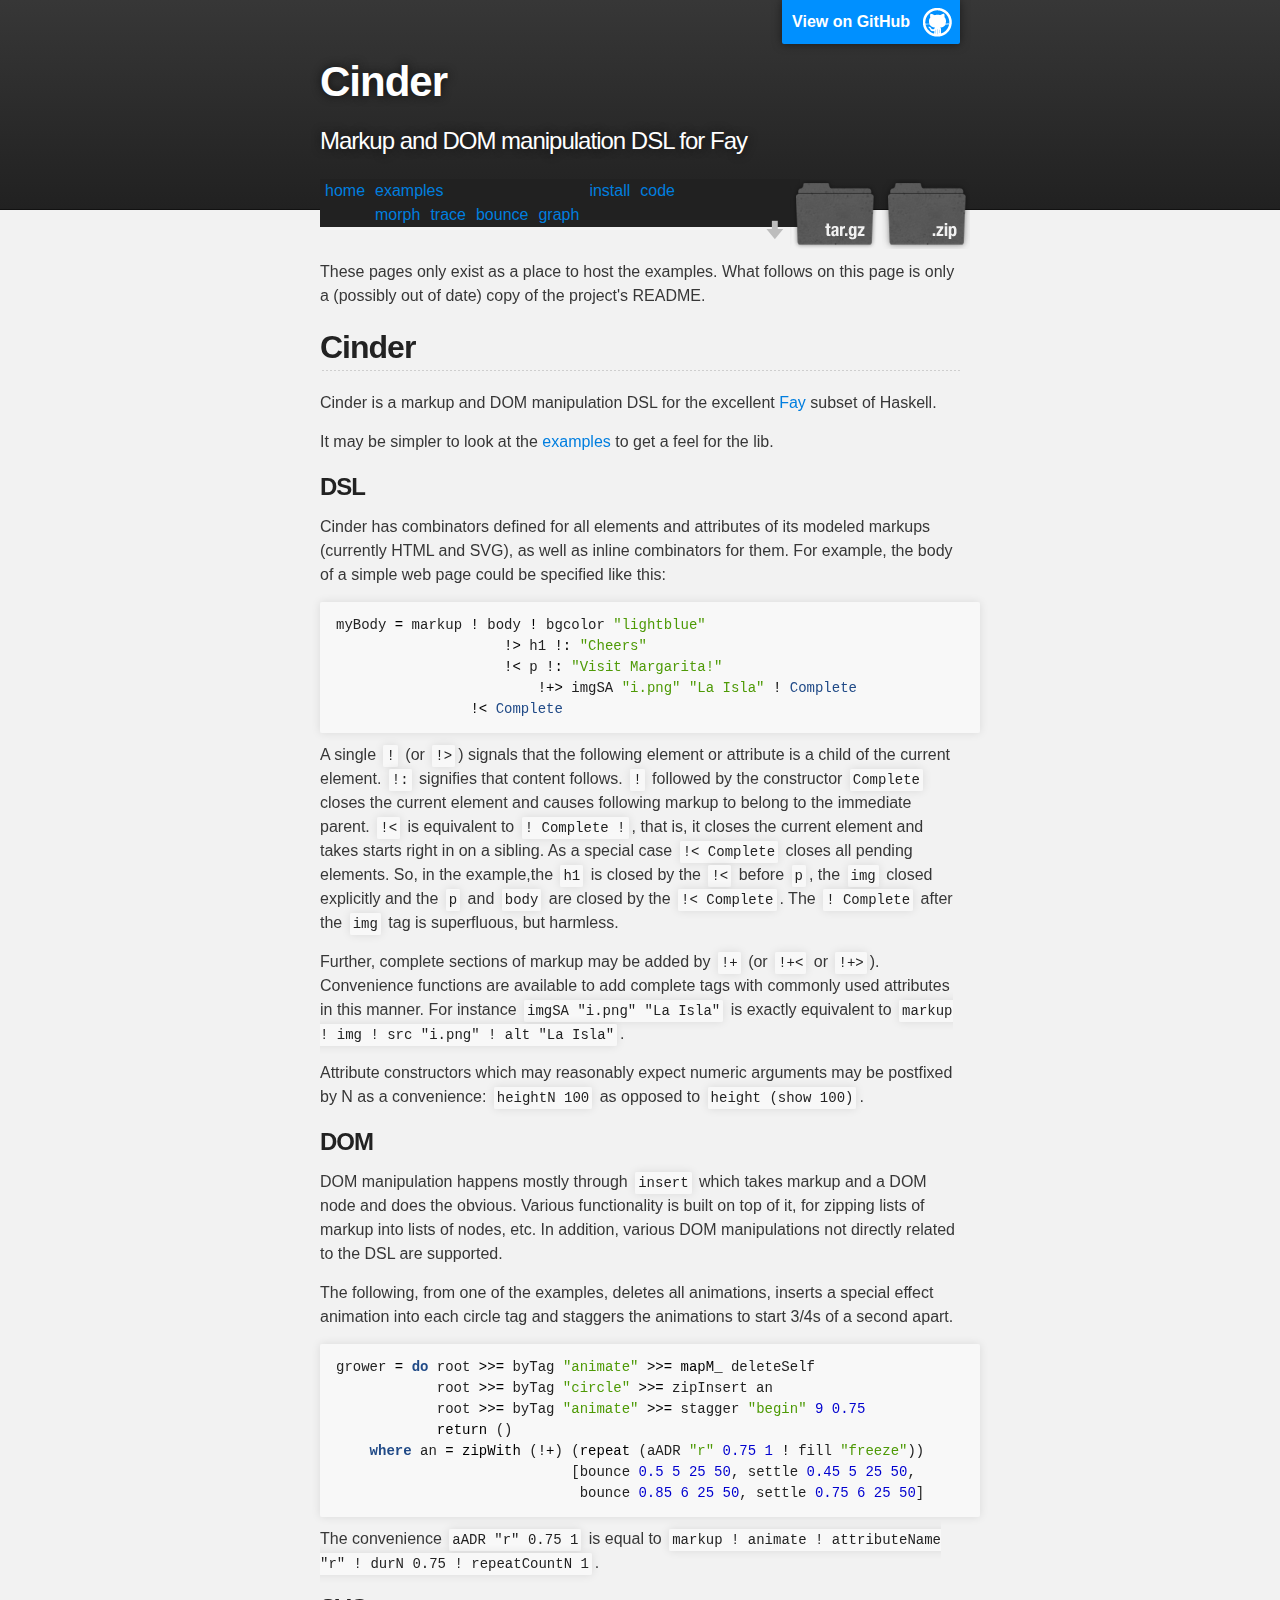
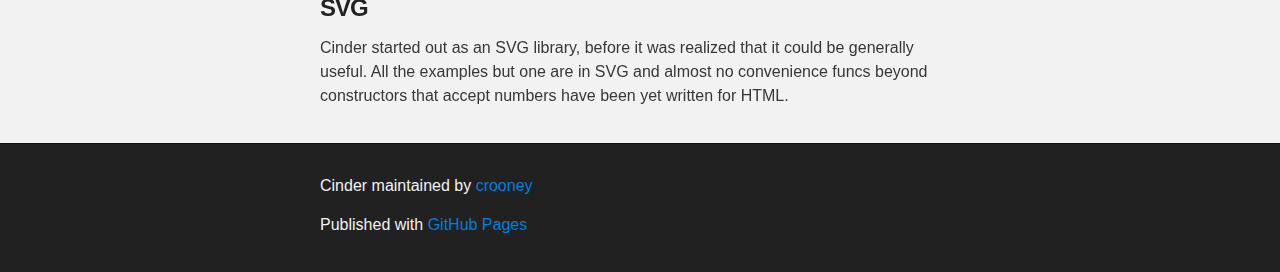
<file: index.html>
<!DOCTYPE html>
<html>

  <head>
    <meta charset='utf-8' />
    <meta http-equiv="X-UA-Compatible" content="chrome=1" />
    <meta name="description" content="Cinder : Markup (HTML and SVG) and DOM manipulation DSL for the Fay subset of Haskell." />

    <link rel="stylesheet" type="text/css" media="screen" href="stylesheets/stylesheet.css">
    <link rel="stylesheet" type="text/css" media="screen" href="stylesheets/code.css">

    <title>Cinder</title>
  </head>

  <body>

    <!-- HEADER -->
    <div id="header_wrap" class="outer">
        <header class="inner">
          <a id="forkme_banner" href="https://github.com/crooney/cinder">View on GitHub</a>

          <h1 id="project_title">Cinder</h1>
          <h2 id="project_tagline">Markup and DOM manipulation DSL for Fay</h2>

          <ul id="nav" class="drop">
              <li><a href="index.html">home</a></li>
              <li><a href="#">examples</a>
              <ul>
                  <li><a href="morph.html">morph</a></li>
                  <li><a href="trace.html">trace</a></li>
                  <li><a href="bounce.html">bounce</a></li>
                  <li><a href="graph.html">graph</a></li>
              </ul>
              </li>
              <li><a href="https://github.com/crooney/cinder/wiki/Install">install</a></li>
              <li><a href="https://github.com/crooney/cinder">code</a></li>
          </ul>
            <section id="downloads">
              <a class="zip_download_link" href="https://github.com/crooney/cinder/zipball/master">Download this project as a .zip file</a>
              <a class="tar_download_link" href="https://github.com/crooney/cinder/tarball/master">Download this project as a tar.gz file</a>
            </section>
        </header>
    </div>

    <!-- MAIN CONTENT -->
    <div id="main_content_wrap" class="outer">
        <section id="main_content" class="inner">
<p>These pages only exist as a place to host the examples. What follows on this page is only a (possibly out of date) copy of the project's README.</p>
<h2 id="cinder">Cinder</h2>
<p>Cinder is a markup and DOM manipulation DSL for the excellent <a href="http://fay-lang.org">Fay</a> subset of Haskell.</p>
<p>It may be simpler to look at the <a href="http://crooney.github.io/cinder">examples</a> to get a feel for the lib.</p>
<h3 id="dsl">DSL</h3>
<p>Cinder has combinators defined for all elements and attributes of its modeled markups (currently HTML and SVG), as well as inline combinators for them. For example, the body of a simple web page could be specified like this:</p>
<pre class="sourceCode haskell"><code class="sourceCode haskell">myBody <span class="fu">=</span> markup <span class="fu">!</span> body <span class="fu">!</span> bgcolor <span class="st">&quot;lightblue&quot;</span>
                    <span class="fu">!&gt;</span> h1 <span class="fu">!:</span> <span class="st">&quot;Cheers&quot;</span>
                    <span class="fu">!&lt;</span> p <span class="fu">!:</span> <span class="st">&quot;Visit Margarita!&quot;</span>
                        <span class="fu">!+&gt;</span> imgSA <span class="st">&quot;i.png&quot;</span> <span class="st">&quot;La Isla&quot;</span> <span class="fu">!</span> <span class="dt">Complete</span>
                <span class="fu">!&lt;</span> <span class="dt">Complete</span></code></pre>
<p>A single <code>!</code> (or <code>!&gt;</code>) signals that the following element or attribute is a child of the current element. <code>!:</code> signifies that content follows. <code>!</code> followed by the constructor <code>Complete</code> closes the current element and causes following markup to belong to the immediate parent. <code>!&lt;</code> is equivalent to <code>! Complete !</code>, that is, it closes the current element and takes starts right in on a sibling. As a special case <code>!&lt; Complete</code> closes all pending elements. So, in the example,the <code>h1</code> is closed by the <code>!&lt;</code> before <code>p</code>, the <code>img</code> closed explicitly and the <code>p</code> and <code>body</code> are closed by the <code>!&lt; Complete</code>. The <code>! Complete</code> after the <code>img</code> tag is superfluous, but harmless.</p>
<p>Further, complete sections of markup may be added by <code>!+</code> (or <code>!+&lt;</code> or <code>!+&gt;</code>). Convenience functions are available to add complete tags with commonly used attributes in this manner. For instance <code>imgSA &quot;i.png&quot; &quot;La Isla&quot;</code> is exactly equivalent to <code>markup ! img ! src &quot;i.png&quot; ! alt &quot;La Isla&quot;</code>.</p>
<p>Attribute constructors which may reasonably expect numeric arguments may be postfixed by N as a convenience: <code>heightN 100</code> as opposed to <code>height (show 100)</code>.</p>
<h3 id="dom">DOM</h3>
<p>DOM manipulation happens mostly through <code>insert</code> which takes markup and a DOM node and does the obvious. Various functionality is built on top of it, for zipping lists of markup into lists of nodes, etc. In addition, various DOM manipulations not directly related to the DSL are supported.</p>
<p>The following, from one of the examples, deletes all animations, inserts a special effect animation into each circle tag and staggers the animations to start 3/4s of a second apart.</p>
<pre class="sourceCode haskell"><code class="sourceCode haskell">grower <span class="fu">=</span> <span class="kw">do</span> root <span class="fu">&gt;&gt;=</span> byTag <span class="st">&quot;animate&quot;</span> <span class="fu">&gt;&gt;=</span> <span class="fu">mapM_</span> deleteSelf
            root <span class="fu">&gt;&gt;=</span> byTag <span class="st">&quot;circle&quot;</span> <span class="fu">&gt;&gt;=</span> zipInsert an
            root <span class="fu">&gt;&gt;=</span> byTag <span class="st">&quot;animate&quot;</span> <span class="fu">&gt;&gt;=</span> stagger <span class="st">&quot;begin&quot;</span> <span class="dv">9</span> <span class="fl">0.75</span>
            <span class="fu">return</span> ()
    <span class="kw">where</span> an <span class="fu">=</span> <span class="fu">zipWith</span> (<span class="fu">!+</span>) (<span class="fu">repeat</span> (aADR <span class="st">&quot;r&quot;</span> <span class="fl">0.75</span> <span class="dv">1</span> <span class="fu">!</span> fill <span class="st">&quot;freeze&quot;</span>))
                            [bounce <span class="fl">0.5</span> <span class="dv">5</span> <span class="dv">25</span> <span class="dv">50</span>, settle <span class="fl">0.45</span> <span class="dv">5</span> <span class="dv">25</span> <span class="dv">50</span>,
                             bounce <span class="fl">0.85</span> <span class="dv">6</span> <span class="dv">25</span> <span class="dv">50</span>, settle <span class="fl">0.75</span> <span class="dv">6</span> <span class="dv">25</span> <span class="dv">50</span>]</code></pre>
<p>The convenience <code>aADR &quot;r&quot; 0.75 1</code> is equal to <code>markup ! animate ! attributeName &quot;r&quot; ! durN 0.75 ! repeatCountN 1</code>.</p>
<h3 id="svg">SVG</h3>
<p>Cinder started out as an SVG library, before it was realized that it could be generally useful. All the examples but one are in SVG and almost no convenience funcs beyond constructors that accept numbers have been yet written for HTML.</p>
        </section>
    </div>

    <!-- FOOTER  -->
    <div id="footer_wrap" class="outer">
      <footer class="inner">
        <p class="copyright">Cinder maintained by <a href="https://github.com/crooney">crooney</a></p>
        <p>Published with <a href="http://pages.github.com">GitHub Pages</a></p>
      </footer>
    </div>


  </body>
</html>
</file>
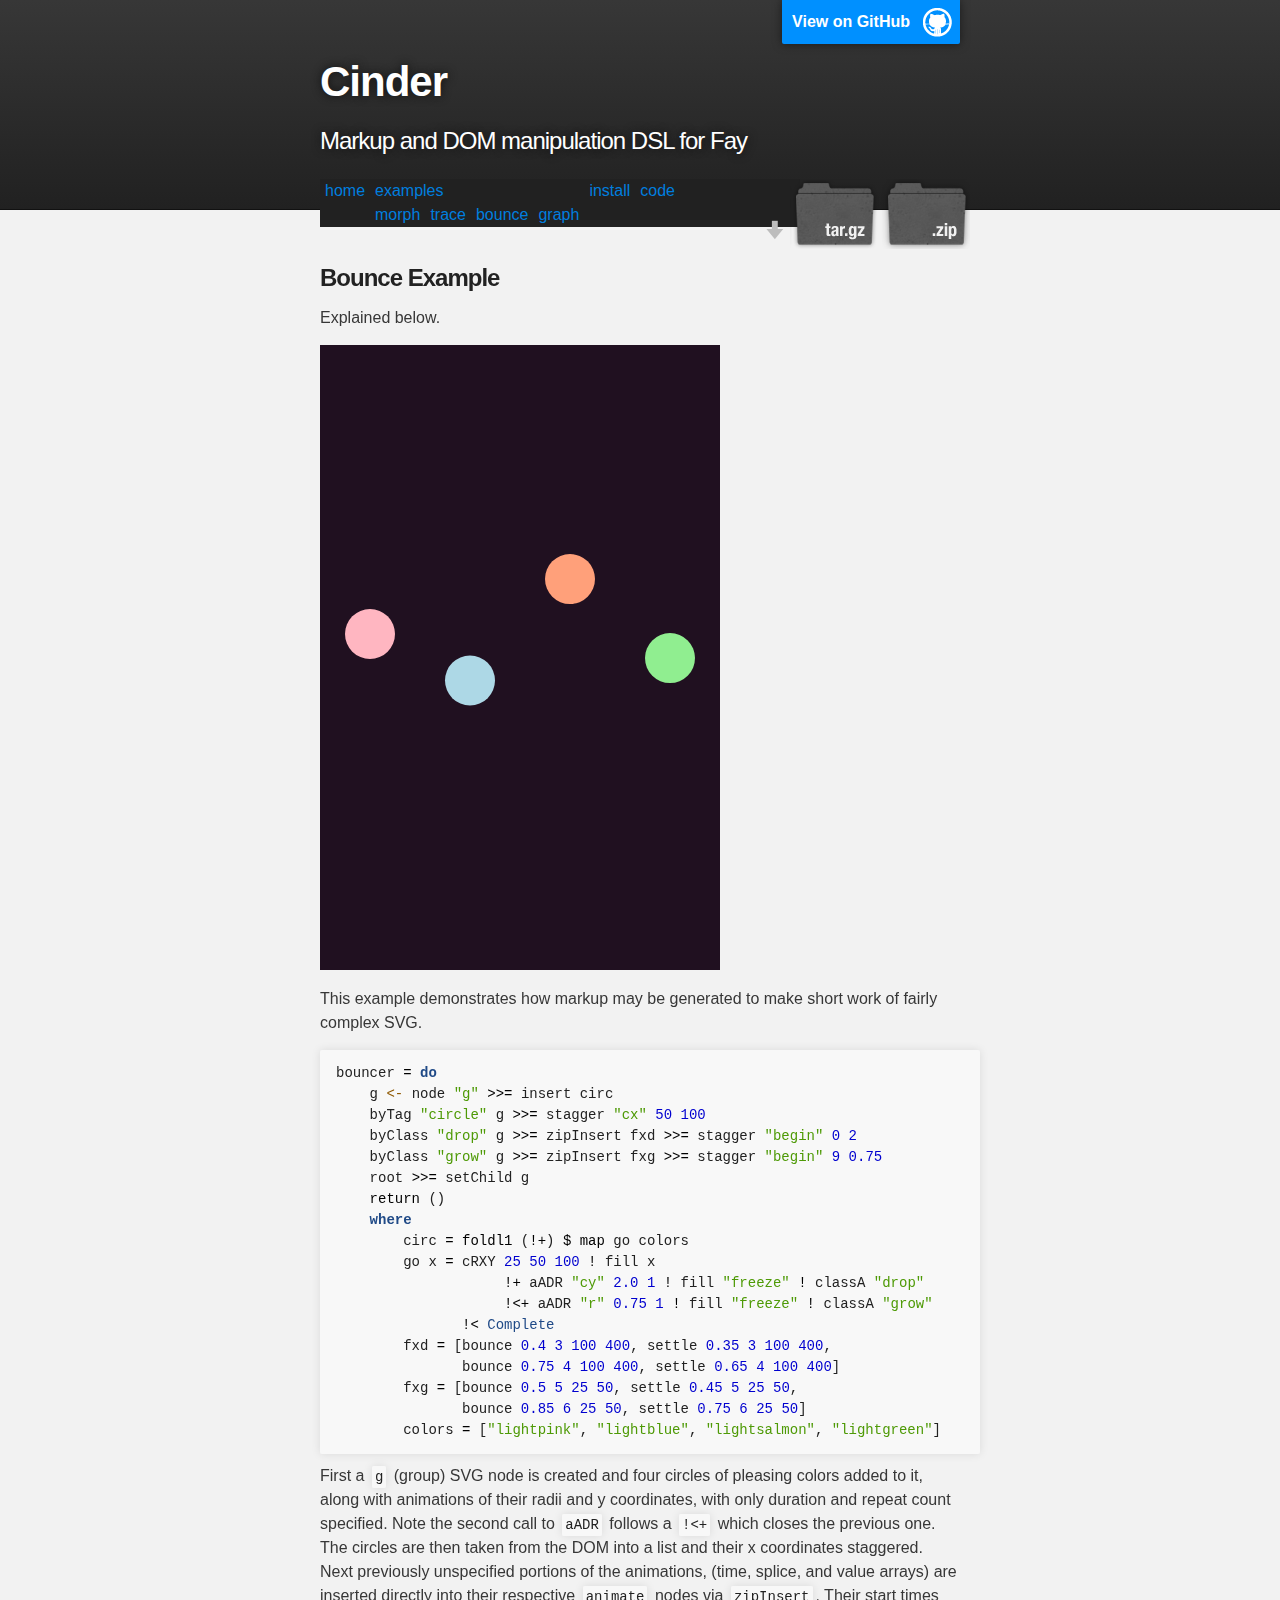
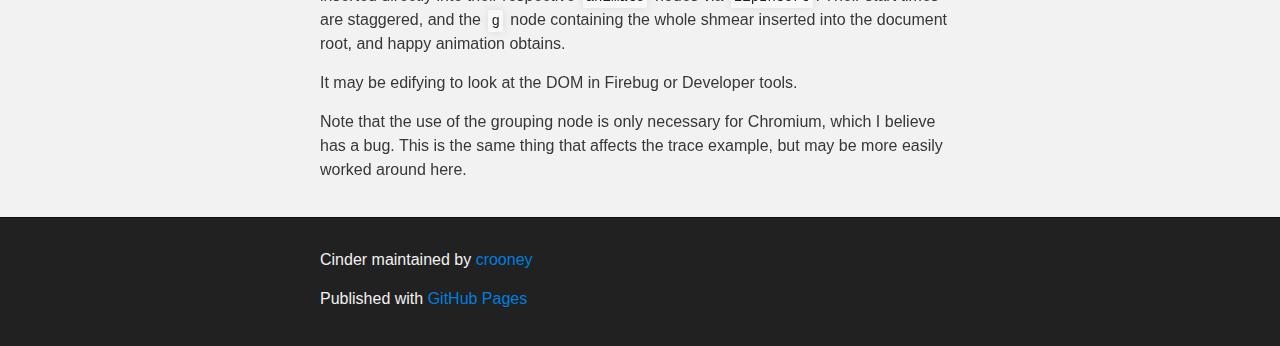
<file: bounce.html>
<!DOCTYPE html>
<html>

  <head>
    <meta charset='utf-8' />
    <meta http-equiv="X-UA-Compatible" content="chrome=1" />
    <meta name="description" content="Cinder : Markup (HTML and SVG) and DOM manipulation DSL for the Fay subset of Haskell." />

    <link rel="stylesheet" type="text/css" media="screen" href="stylesheets/stylesheet.css">
    <link rel="stylesheet" type="text/css" media="screen" href="stylesheets/code.css">

    <title>Cinder</title>
  </head>

  <body>

    <!-- HEADER -->
    <div id="header_wrap" class="outer">
        <header class="inner">
          <a id="forkme_banner" href="https://github.com/crooney/cinder">View on GitHub</a>

          <h1 id="project_title">Cinder</h1>
          <h2 id="project_tagline">Markup and DOM manipulation DSL for Fay</h2>

          <ul id="nav" class="drop">
              <li><a href="index.html">home</a></li>
              <li><a href="#">examples</a>
              <ul>
                  <li><a href="morph.html">morph</a></li>
                  <li><a href="trace.html">trace</a></li>
                  <li><a href="bounce.html">bounce</a></li>
                  <li><a href="graph.html">graph</a></li>
              </ul>
              </li>
              <li><a href="https://github.com/crooney/cinder/wiki/Install">install</a></li>
              <li><a href="https://github.com/crooney/cinder">code</a></li>
          </ul>
            <section id="downloads">
              <a class="zip_download_link" href="https://github.com/crooney/cinder/zipball/master">Download this project as a .zip file</a>
              <a class="tar_download_link" href="https://github.com/crooney/cinder/tarball/master">Download this project as a tar.gz file</a>
            </section>
        </header>
    </div>

    <!-- MAIN CONTENT -->
    <div id="main_content_wrap" class="outer">
        <section id="main_content" class="inner">
<h3 id="bounce-example">Bounce Example</h3>
<p>Explained below.</p>
<embed height="625" width="400" id="EXAMPLE" name="EXAMPLE" src="examples/Bouncer.svg"/>

<p>This example demonstrates how markup may be generated to make short work of fairly complex SVG.</p>
<pre class="sourceCode haskell"><code class="sourceCode haskell">bouncer <span class="fu">=</span> <span class="kw">do</span>
    g <span class="ot">&lt;-</span> node <span class="st">&quot;g&quot;</span> <span class="fu">&gt;&gt;=</span> insert circ
    byTag <span class="st">&quot;circle&quot;</span> g <span class="fu">&gt;&gt;=</span> stagger <span class="st">&quot;cx&quot;</span> <span class="dv">50</span> <span class="dv">100</span>
    byClass <span class="st">&quot;drop&quot;</span> g <span class="fu">&gt;&gt;=</span> zipInsert fxd <span class="fu">&gt;&gt;=</span> stagger <span class="st">&quot;begin&quot;</span> <span class="dv">0</span> <span class="dv">2</span>
    byClass <span class="st">&quot;grow&quot;</span> g <span class="fu">&gt;&gt;=</span> zipInsert fxg <span class="fu">&gt;&gt;=</span> stagger <span class="st">&quot;begin&quot;</span> <span class="dv">9</span> <span class="fl">0.75</span>
    root <span class="fu">&gt;&gt;=</span> setChild g
    <span class="fu">return</span> ()
    <span class="kw">where</span>
        circ <span class="fu">=</span> <span class="fu">foldl1</span> (<span class="fu">!+</span>) <span class="fu">$</span> <span class="fu">map</span> go colors
        go x <span class="fu">=</span> cRXY <span class="dv">25</span> <span class="dv">50</span> <span class="dv">100</span> <span class="fu">!</span> fill x
                    <span class="fu">!+</span> aADR <span class="st">&quot;cy&quot;</span> <span class="fl">2.0</span> <span class="dv">1</span> <span class="fu">!</span> fill <span class="st">&quot;freeze&quot;</span> <span class="fu">!</span> classA <span class="st">&quot;drop&quot;</span>
                    <span class="fu">!&lt;+</span> aADR <span class="st">&quot;r&quot;</span> <span class="fl">0.75</span> <span class="dv">1</span> <span class="fu">!</span> fill <span class="st">&quot;freeze&quot;</span> <span class="fu">!</span> classA <span class="st">&quot;grow&quot;</span>
               <span class="fu">!&lt;</span> <span class="dt">Complete</span>
        fxd <span class="fu">=</span> [bounce <span class="fl">0.4</span> <span class="dv">3</span> <span class="dv">100</span> <span class="dv">400</span>, settle <span class="fl">0.35</span> <span class="dv">3</span> <span class="dv">100</span> <span class="dv">400</span>,
               bounce <span class="fl">0.75</span> <span class="dv">4</span> <span class="dv">100</span> <span class="dv">400</span>, settle <span class="fl">0.65</span> <span class="dv">4</span> <span class="dv">100</span> <span class="dv">400</span>]
        fxg <span class="fu">=</span> [bounce <span class="fl">0.5</span> <span class="dv">5</span> <span class="dv">25</span> <span class="dv">50</span>, settle <span class="fl">0.45</span> <span class="dv">5</span> <span class="dv">25</span> <span class="dv">50</span>,
               bounce <span class="fl">0.85</span> <span class="dv">6</span> <span class="dv">25</span> <span class="dv">50</span>, settle <span class="fl">0.75</span> <span class="dv">6</span> <span class="dv">25</span> <span class="dv">50</span>]
        colors <span class="fu">=</span> [<span class="st">&quot;lightpink&quot;</span>, <span class="st">&quot;lightblue&quot;</span>, <span class="st">&quot;lightsalmon&quot;</span>, <span class="st">&quot;lightgreen&quot;</span>]</code></pre>
<p>First a <code>g</code> (group) SVG node is created and four circles of pleasing colors added to it, along with animations of their radii and y coordinates, with only duration and repeat count specified. Note the second call to <code>aADR</code> follows a <code>!&lt;+</code> which closes the previous one. The circles are then taken from the DOM into a list and their x coordinates staggered. Next previously unspecified portions of the animations, (time, splice, and value arrays) are inserted directly into their respective <code>animate</code> nodes via <code>zipInsert</code>. Their start times are staggered, and the <code>g</code> node containing the whole shmear inserted into the document root, and happy animation obtains.</p>
<p>It may be edifying to look at the DOM in Firebug or Developer tools.</p>
<p>Note that the use of the grouping node is only necessary for Chromium, which I believe has a bug. This is the same thing that affects the trace example, but may be more easily worked around here.</p>
        </section>
    </div>

    <!-- FOOTER  -->
    <div id="footer_wrap" class="outer">
      <footer class="inner">
        <p class="copyright">Cinder maintained by <a href="https://github.com/crooney">crooney</a></p>
        <p>Published with <a href="http://pages.github.com">GitHub Pages</a></p>
      </footer>
    </div>


  </body>
</html>
</file>
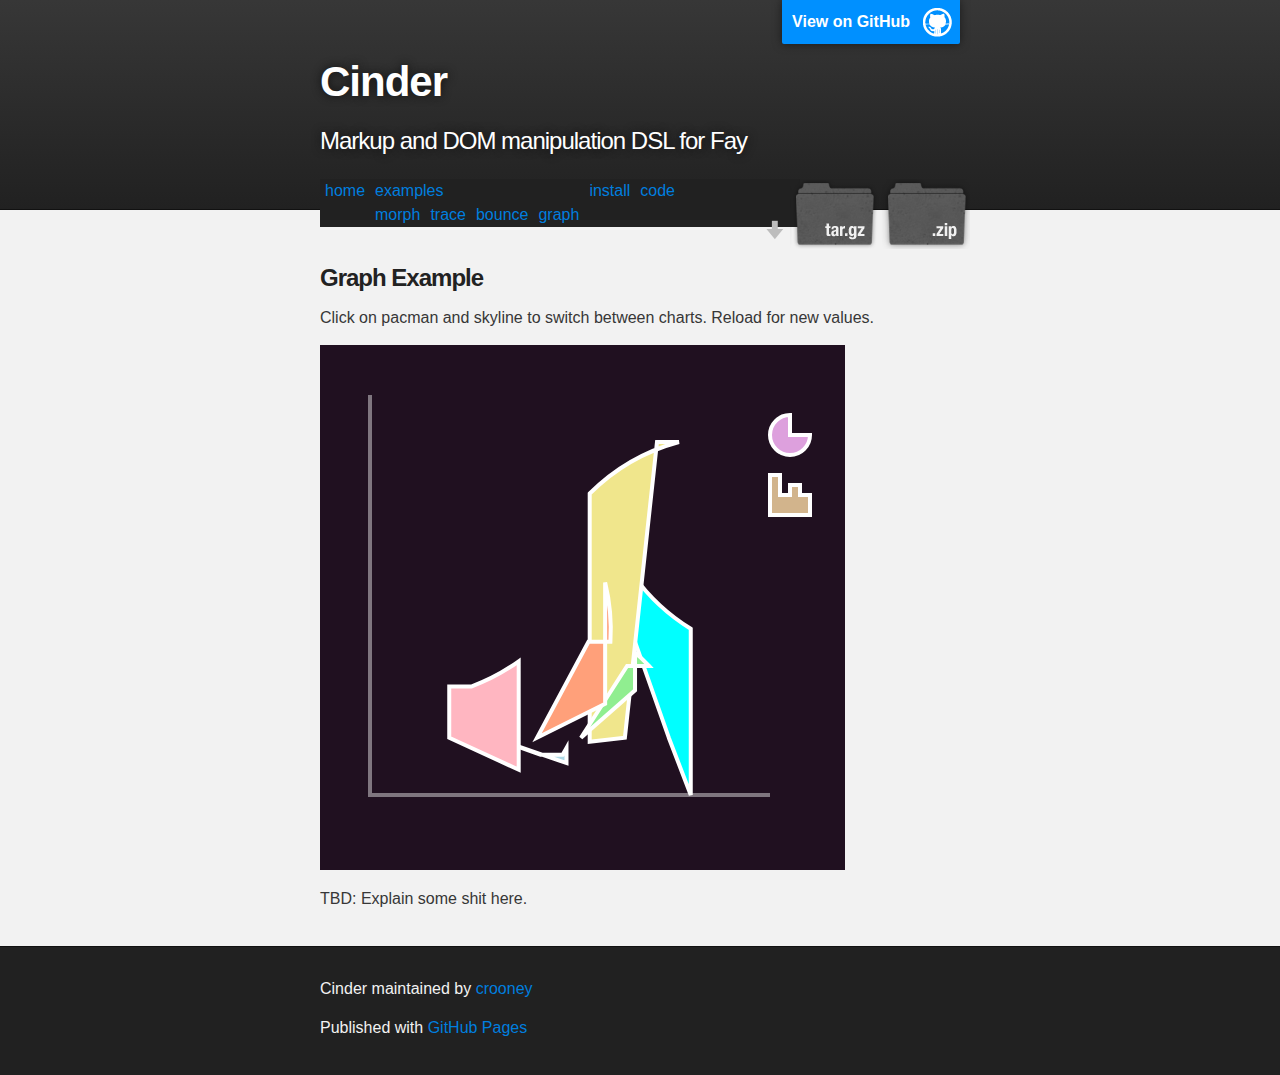
<file: graph.html>
<!DOCTYPE html>
<html>

  <head>
    <meta charset='utf-8' />
    <meta http-equiv="X-UA-Compatible" content="chrome=1" />
    <meta name="description" content="Cinder : Markup (HTML and SVG) and DOM manipulation DSL for the Fay subset of Haskell." />

    <link rel="stylesheet" type="text/css" media="screen" href="stylesheets/stylesheet.css">
    <link rel="stylesheet" type="text/css" media="screen" href="stylesheets/code.css">

    <title>Cinder</title>
  </head>

  <body>

    <!-- HEADER -->
    <div id="header_wrap" class="outer">
        <header class="inner">
          <a id="forkme_banner" href="https://github.com/crooney/cinder">View on GitHub</a>

          <h1 id="project_title">Cinder</h1>
          <h2 id="project_tagline">Markup and DOM manipulation DSL for Fay</h2>

          <ul id="nav" class="drop">
              <li><a href="index.html">home</a></li>
              <li><a href="#">examples</a>
              <ul>
                  <li><a href="morph.html">morph</a></li>
                  <li><a href="trace.html">trace</a></li>
                  <li><a href="bounce.html">bounce</a></li>
                  <li><a href="graph.html">graph</a></li>
              </ul>
              </li>
              <li><a href="https://github.com/crooney/cinder/wiki/Install">install</a></li>
              <li><a href="https://github.com/crooney/cinder">code</a></li>
          </ul>
            <section id="downloads">
              <a class="zip_download_link" href="https://github.com/crooney/cinder/zipball/master">Download this project as a .zip file</a>
              <a class="tar_download_link" href="https://github.com/crooney/cinder/tarball/master">Download this project as a tar.gz file</a>
            </section>
        </header>
    </div>

    <!-- MAIN CONTENT -->
    <div id="main_content_wrap" class="outer">
        <section id="main_content" class="inner">
<h3 id="graph-example">Graph Example</h3>
<p>Click on pacman and skyline to switch between charts. Reload for new values.</p>
<embed height="525" width="525" id="EXAMPLE" name="EXAMPLE" src="examples/Graph.svg"/>

<p>TBD: Explain some shit here.</p>
        </section>
    </div>

    <!-- FOOTER  -->
    <div id="footer_wrap" class="outer">
      <footer class="inner">
        <p class="copyright">Cinder maintained by <a href="https://github.com/crooney">crooney</a></p>
        <p>Published with <a href="http://pages.github.com">GitHub Pages</a></p>
      </footer>
    </div>


  </body>
</html>
</file>
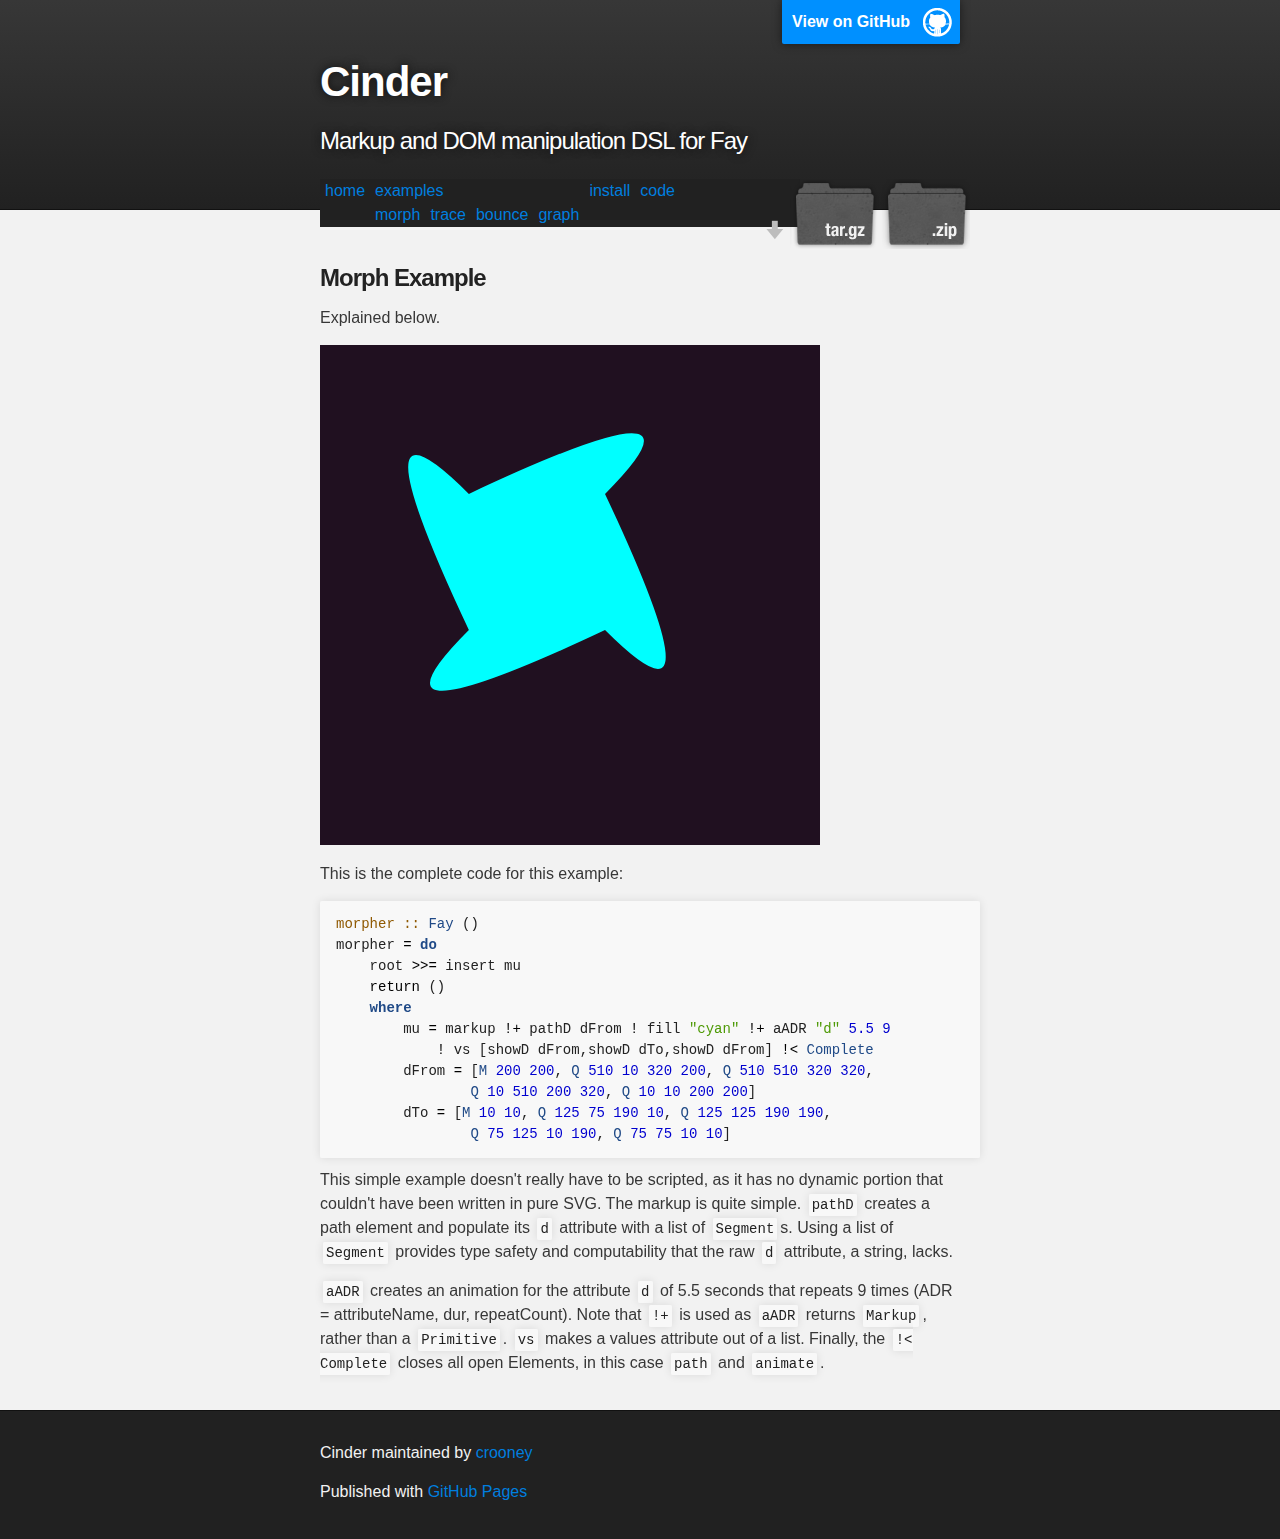
<file: morph.html>
<!DOCTYPE html>
<html>

  <head>
    <meta charset='utf-8' />
    <meta http-equiv="X-UA-Compatible" content="chrome=1" />
    <meta name="description" content="Cinder : Markup (HTML and SVG) and DOM manipulation DSL for the Fay subset of Haskell." />

    <link rel="stylesheet" type="text/css" media="screen" href="stylesheets/stylesheet.css">
    <link rel="stylesheet" type="text/css" media="screen" href="stylesheets/code.css">

    <title>Cinder</title>
  </head>

  <body>

    <!-- HEADER -->
    <div id="header_wrap" class="outer">
        <header class="inner">
          <a id="forkme_banner" href="https://github.com/crooney/cinder">View on GitHub</a>

          <h1 id="project_title">Cinder</h1>
          <h2 id="project_tagline">Markup and DOM manipulation DSL for Fay</h2>

          <ul id="nav" class="drop">
              <li><a href="index.html">home</a></li>
              <li><a href="#">examples</a>
              <ul>
                  <li><a href="morph.html">morph</a></li>
                  <li><a href="trace.html">trace</a></li>
                  <li><a href="bounce.html">bounce</a></li>
                  <li><a href="graph.html">graph</a></li>
              </ul>
              </li>
              <li><a href="https://github.com/crooney/cinder/wiki/Install">install</a></li>
              <li><a href="https://github.com/crooney/cinder">code</a></li>
          </ul>
            <section id="downloads">
              <a class="zip_download_link" href="https://github.com/crooney/cinder/zipball/master">Download this project as a .zip file</a>
              <a class="tar_download_link" href="https://github.com/crooney/cinder/tarball/master">Download this project as a tar.gz file</a>
            </section>
        </header>
    </div>

    <!-- MAIN CONTENT -->
    <div id="main_content_wrap" class="outer">
        <section id="main_content" class="inner">
<h3 id="morph-example">Morph Example</h3>
<p>Explained below.</p>
<embed height="500" width="500" id="EXAMPLE" name="EXAMPLE" src="examples/Morpher.svg"/>

<p>This is the complete code for this example:</p>
<pre class="sourceCode haskell"><code class="sourceCode haskell"><span class="ot">morpher ::</span> <span class="dt">Fay</span> ()
morpher <span class="fu">=</span> <span class="kw">do</span>
    root <span class="fu">&gt;&gt;=</span> insert mu
    <span class="fu">return</span> ()
    <span class="kw">where</span>
        mu <span class="fu">=</span> markup <span class="fu">!+</span> pathD dFrom <span class="fu">!</span> fill <span class="st">&quot;cyan&quot;</span> <span class="fu">!+</span> aADR <span class="st">&quot;d&quot;</span> <span class="fl">5.5</span> <span class="dv">9</span>
            <span class="fu">!</span> vs [showD dFrom,showD dTo,showD dFrom] <span class="fu">!&lt;</span> <span class="dt">Complete</span>
        dFrom <span class="fu">=</span> [<span class="dt">M</span> <span class="dv">200</span> <span class="dv">200</span>, <span class="dt">Q</span> <span class="dv">510</span> <span class="dv">10</span> <span class="dv">320</span> <span class="dv">200</span>, <span class="dt">Q</span> <span class="dv">510</span> <span class="dv">510</span> <span class="dv">320</span> <span class="dv">320</span>,
                <span class="dt">Q</span> <span class="dv">10</span> <span class="dv">510</span> <span class="dv">200</span> <span class="dv">320</span>, <span class="dt">Q</span> <span class="dv">10</span> <span class="dv">10</span> <span class="dv">200</span> <span class="dv">200</span>]
        dTo <span class="fu">=</span> [<span class="dt">M</span> <span class="dv">10</span> <span class="dv">10</span>, <span class="dt">Q</span> <span class="dv">125</span> <span class="dv">75</span> <span class="dv">190</span> <span class="dv">10</span>, <span class="dt">Q</span> <span class="dv">125</span> <span class="dv">125</span> <span class="dv">190</span> <span class="dv">190</span>,
                <span class="dt">Q</span> <span class="dv">75</span> <span class="dv">125</span> <span class="dv">10</span> <span class="dv">190</span>, <span class="dt">Q</span> <span class="dv">75</span> <span class="dv">75</span> <span class="dv">10</span> <span class="dv">10</span>]</code></pre>
<p>This simple example doesn't really have to be scripted, as it has no dynamic portion that couldn't have been written in pure SVG. The markup is quite simple. <code>pathD</code> creates a path element and populate its <code>d</code> attribute with a list of <code>Segment</code>s. Using a list of <code>Segment</code> provides type safety and computability that the raw <code>d</code> attribute, a string, lacks.</p>
<p><code>aADR</code> creates an animation for the attribute <code>d</code> of 5.5 seconds that repeats 9 times (ADR = attributeName, dur, repeatCount). Note that <code>!+</code> is used as <code>aADR</code> returns <code>Markup</code>, rather than a <code>Primitive</code>. <code>vs</code> makes a values attribute out of a list. Finally, the <code>!&lt; Complete</code> closes all open Elements, in this case <code>path</code> and <code>animate</code>.</p>
        </section>
    </div>

    <!-- FOOTER  -->
    <div id="footer_wrap" class="outer">
      <footer class="inner">
        <p class="copyright">Cinder maintained by <a href="https://github.com/crooney">crooney</a></p>
        <p>Published with <a href="http://pages.github.com">GitHub Pages</a></p>
      </footer>
    </div>


  </body>
</html>
</file>
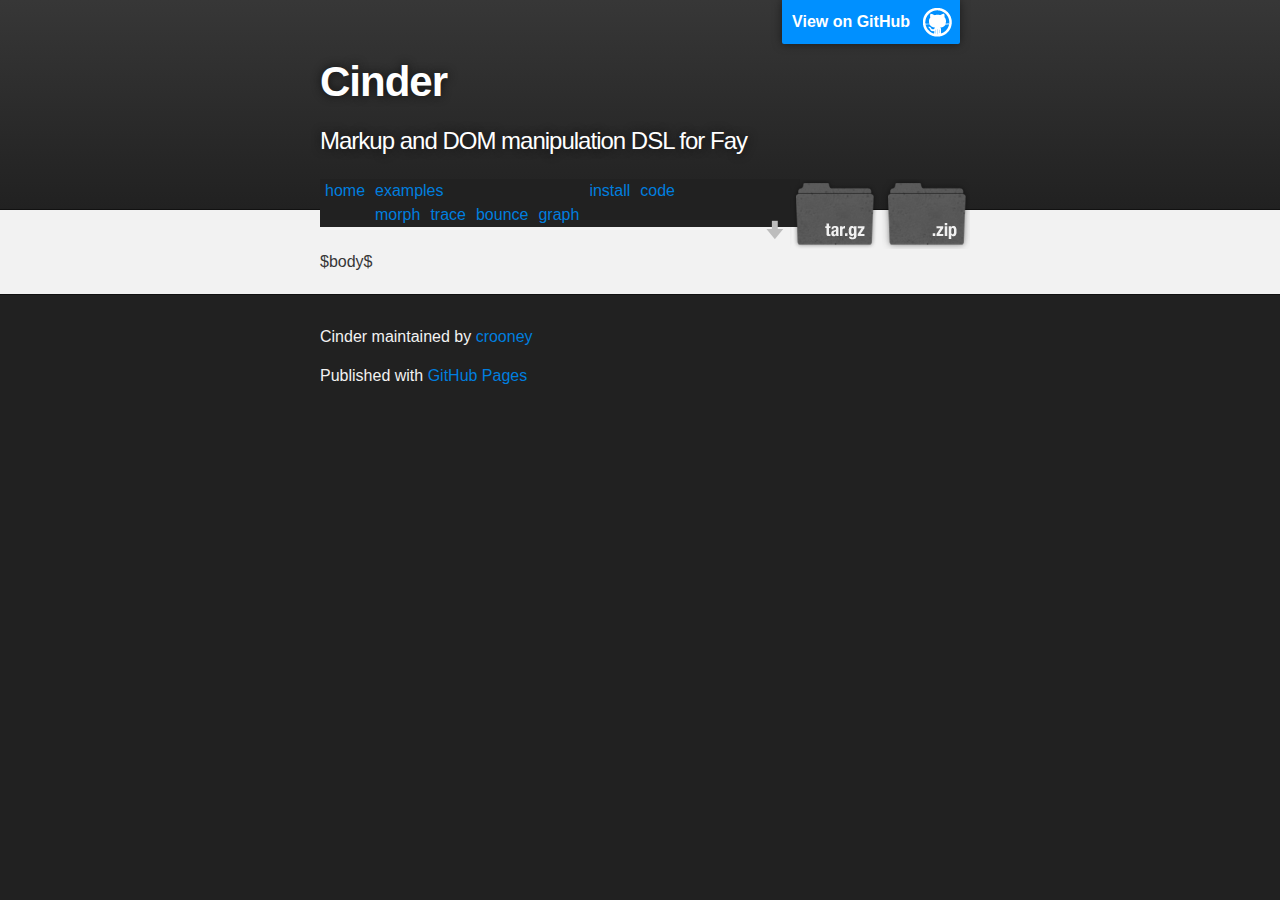
<file: skeleton.html>
<!DOCTYPE html>
<html>

  <head>
    <meta charset='utf-8' />
    <meta http-equiv="X-UA-Compatible" content="chrome=1" />
    <meta name="description" content="Cinder : Markup (HTML and SVG) and DOM manipulation DSL for the Fay subset of Haskell." />

    <link rel="stylesheet" type="text/css" media="screen" href="stylesheets/stylesheet.css">
    <link rel="stylesheet" type="text/css" media="screen" href="stylesheets/code.css">

    <title>Cinder</title>
  </head>

  <body>

    <!-- HEADER -->
    <div id="header_wrap" class="outer">
        <header class="inner">
          <a id="forkme_banner" href="https://github.com/crooney/cinder">View on GitHub</a>

          <h1 id="project_title">Cinder</h1>
          <h2 id="project_tagline">Markup and DOM manipulation DSL for Fay</h2>

          <ul id="nav" class="drop">
              <li><a href="index.html">home</a></li>
              <li><a href="#">examples</a>
              <ul>
                  <li><a href="morph.html">morph</a></li>
                  <li><a href="trace.html">trace</a></li>
                  <li><a href="bounce.html">bounce</a></li>
                  <li><a href="graph.html">graph</a></li>
              </ul>
              </li>
              <li><a href="https://github.com/crooney/cinder/wiki/Install">install</a></li>
              <li><a href="https://github.com/crooney/cinder">code</a></li>
          </ul>
            <section id="downloads">
              <a class="zip_download_link" href="https://github.com/crooney/cinder/zipball/master">Download this project as a .zip file</a>
              <a class="tar_download_link" href="https://github.com/crooney/cinder/tarball/master">Download this project as a tar.gz file</a>
            </section>
        </header>
    </div>

    <!-- MAIN CONTENT -->
    <div id="main_content_wrap" class="outer">
        <section id="main_content" class="inner">
$body$
        </section>
    </div>

    <!-- FOOTER  -->
    <div id="footer_wrap" class="outer">
      <footer class="inner">
        <p class="copyright">Cinder maintained by <a href="https://github.com/crooney">crooney</a></p>
        <p>Published with <a href="http://pages.github.com">GitHub Pages</a></p>
      </footer>
    </div>


  </body>
</html>
</file>
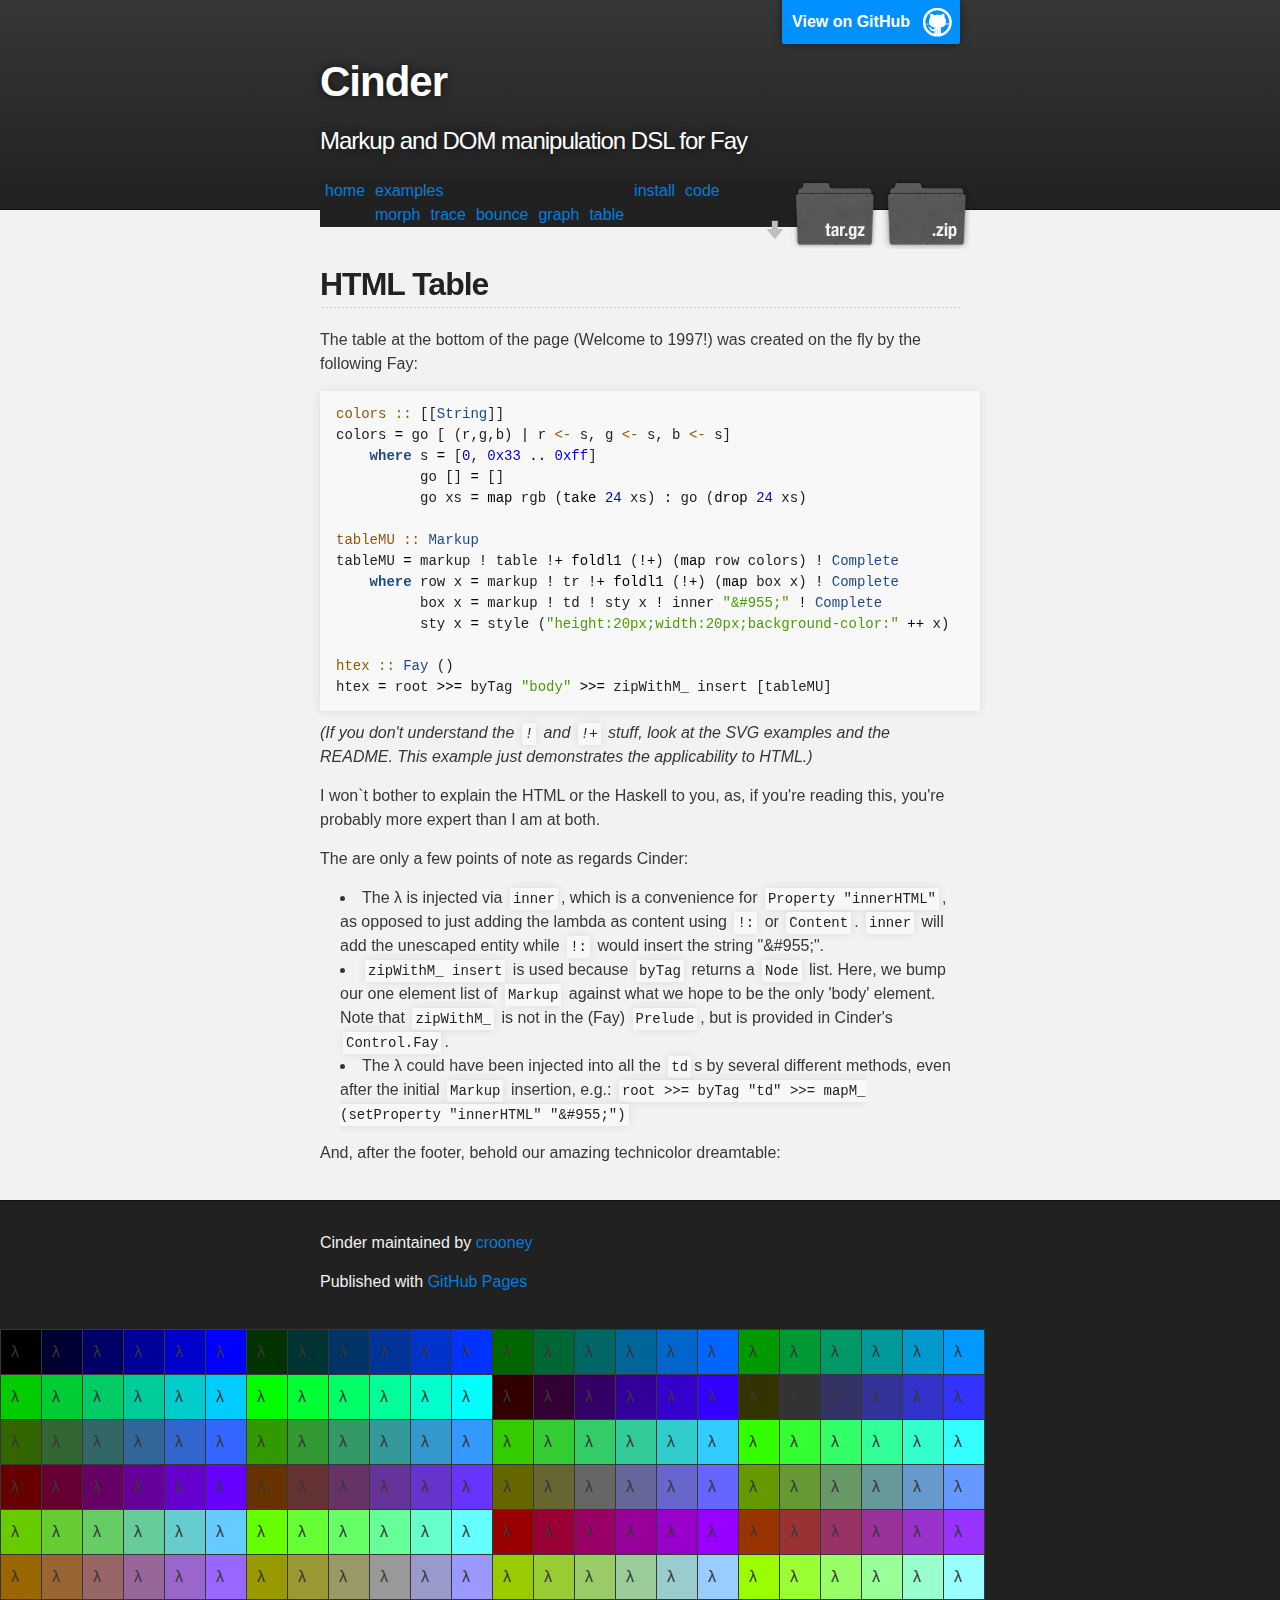
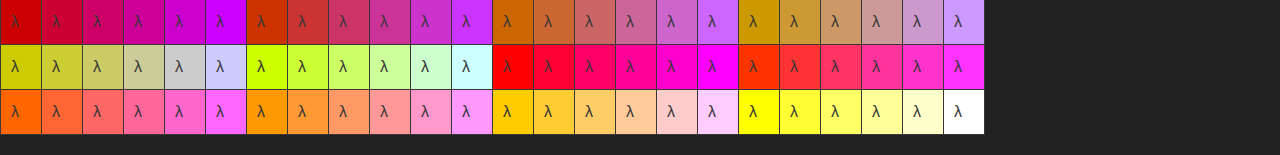
<file: table.html>
<!DOCTYPE html>
<html>

  <head>
    <meta charset='utf-8' />
    <meta http-equiv="X-UA-Compatible" content="chrome=1" />
    <meta name="description" content="Cinder : Markup (HTML and SVG) and DOM manipulation DSL for the Fay subset of Haskell." />

    <link rel="stylesheet" type="text/css" media="screen" href="stylesheets/stylesheet.css">
    <link rel="stylesheet" type="text/css" media="screen" href="stylesheets/code.css">

    <title>Cinder</title>
  </head>

  <body>

    <!-- HEADER -->
    <div id="header_wrap" class="outer">
        <header class="inner">
          <a id="forkme_banner" href="https://github.com/crooney/cinder">View on GitHub</a>

          <h1 id="project_title">Cinder</h1>
          <h2 id="project_tagline">Markup and DOM manipulation DSL for Fay</h2>

          <ul id="nav" class="drop">
              <li><a href="index.html">home</a></li>
              <li><a href="#">examples</a>
              <ul>
                  <li><a href="morph.html">morph</a></li>
                  <li><a href="trace.html">trace</a></li>
                  <li><a href="bounce.html">bounce</a></li>
                  <li><a href="graph.html">graph</a></li>
                  <li><a href="table.html">table</a></li>
              </ul>
              </li>
              <li><a href="https://github.com/crooney/cinder/wiki/Install">install</a></li>
              <li><a href="https://github.com/crooney/cinder">code</a></li>
          </ul>
            <section id="downloads">
              <a class="zip_download_link" href="https://github.com/crooney/cinder/zipball/master">Download this project as a .zip file</a>
              <a class="tar_download_link" href="https://github.com/crooney/cinder/tarball/master">Download this project as a tar.gz file</a>
            </section>
        </header>
    </div>

    <!-- MAIN CONTENT -->
    <div id="main_content_wrap" class="outer">
        <section id="main_content" class="inner">
<h2 id="html-table">HTML Table</h2>
<p>The table at the bottom of the page (Welcome to 1997!) was created on the fly by the following Fay:</p>
<pre class="sourceCode haskell"><code class="sourceCode haskell"><span class="ot">colors ::</span> [[<span class="dt">String</span>]]
colors <span class="fu">=</span> go [ (r,g,b) <span class="fu">|</span> r <span class="ot">&lt;-</span> s, g <span class="ot">&lt;-</span> s, b <span class="ot">&lt;-</span> s]
    <span class="kw">where</span> s <span class="fu">=</span> [<span class="dv">0</span>, <span class="dv">0x33</span> <span class="fu">..</span> <span class="dv">0xff</span>]
          go [] <span class="fu">=</span> []
          go xs <span class="fu">=</span> <span class="fu">map</span> rgb (<span class="fu">take</span> <span class="dv">24</span> xs) <span class="fu">:</span> go (<span class="fu">drop</span> <span class="dv">24</span> xs)

<span class="ot">tableMU ::</span> <span class="dt">Markup</span>
tableMU <span class="fu">=</span> markup <span class="fu">!</span> table <span class="fu">!+</span> <span class="fu">foldl1</span> (<span class="fu">!+</span>) (<span class="fu">map</span> row colors) <span class="fu">!</span> <span class="dt">Complete</span>
    <span class="kw">where</span> row x <span class="fu">=</span> markup <span class="fu">!</span> tr <span class="fu">!+</span> <span class="fu">foldl1</span> (<span class="fu">!+</span>) (<span class="fu">map</span> box x) <span class="fu">!</span> <span class="dt">Complete</span>
          box x <span class="fu">=</span> markup <span class="fu">!</span> td <span class="fu">!</span> sty x <span class="fu">!</span> inner <span class="st">&quot;&amp;#955;&quot;</span> <span class="fu">!</span> <span class="dt">Complete</span>
          sty x <span class="fu">=</span> style (<span class="st">&quot;height:20px;width:20px;background-color:&quot;</span> <span class="fu">++</span> x)

<span class="ot">htex ::</span> <span class="dt">Fay</span> ()
htex <span class="fu">=</span> root <span class="fu">&gt;&gt;=</span> byTag <span class="st">&quot;body&quot;</span> <span class="fu">&gt;&gt;=</span> zipWithM_ insert [tableMU]</code></pre>
<p><em>(If you don't understand the <code>!</code> and <code>!+</code> stuff, look at the SVG examples and the README. This example just demonstrates the applicability to HTML.)</em></p>
<p>I won`t bother to explain the HTML or the Haskell to you, as, if you're reading this, you're probably more expert than I am at both.</p>
<p>The are only a few points of note as regards Cinder:</p>
<ul>
<li>The λ is injected via <code>inner</code>, which is a convenience for <code>Property &quot;innerHTML&quot;</code>, as opposed to just adding the lambda as content using <code>!:</code> or <code>Content</code>. <code>inner</code> will add the unescaped entity while <code>!:</code> would insert the string &quot;&amp;#955;&quot;.</li>
<li><code>zipWithM_ insert</code> is used because <code>byTag</code> returns a <code>Node</code> list. Here, we bump our one element list of <code>Markup</code> against what we hope to be the only 'body' element. Note that <code>zipWithM_</code> is not in the (Fay) <code>Prelude</code>, but is provided in Cinder's <code>Control.Fay</code>.</li>
<li>The λ could have been injected into all the <code>td</code>s by several different methods, even after the initial <code>Markup</code> insertion, e.g.: <code>root &gt;&gt;= byTag &quot;td&quot; &gt;&gt;= mapM_ (setProperty &quot;innerHTML&quot; &quot;&amp;#955;&quot;)</code></li>
</ul>
<p>And, after the footer, behold our amazing technicolor dreamtable:</p>
<script src="examples/Table.js"></script>

        </section>
    </div>

    <!-- FOOTER  -->
    <div id="footer_wrap" class="outer">
      <footer class="inner">
        <p class="copyright">Cinder maintained by <a href="https://github.com/crooney">crooney</a></p>
        <p>Published with <a href="http://pages.github.com">GitHub Pages</a></p>
      </footer>
    </div>


  </body>
</html>
</file>
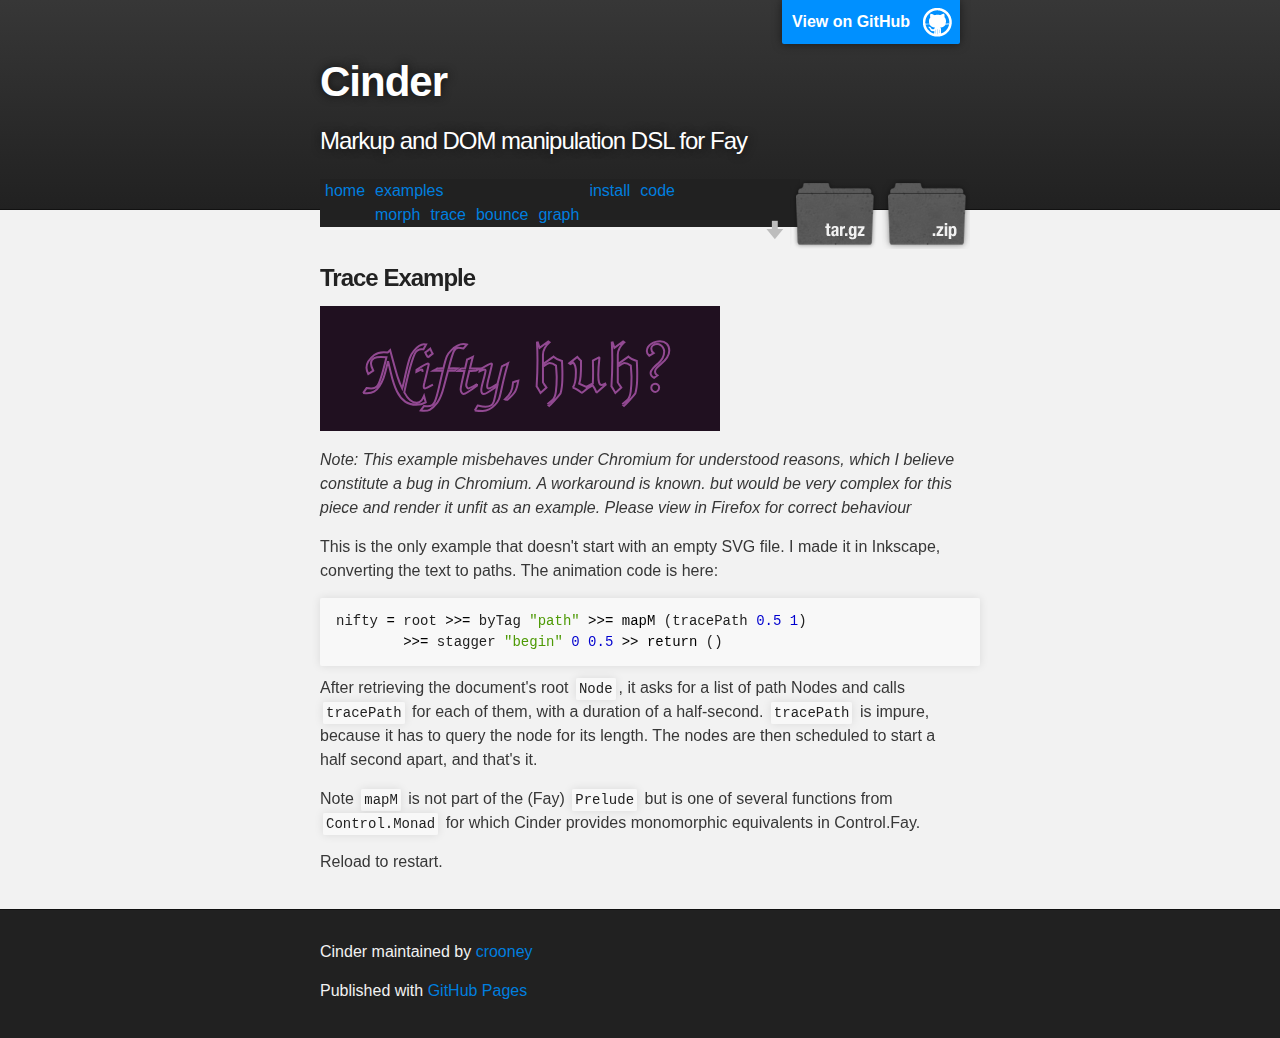
<file: trace.html>
<!DOCTYPE html>
<html>

  <head>
    <meta charset='utf-8' />
    <meta http-equiv="X-UA-Compatible" content="chrome=1" />
    <meta name="description" content="Cinder : Markup (HTML and SVG) and DOM manipulation DSL for the Fay subset of Haskell." />

    <link rel="stylesheet" type="text/css" media="screen" href="stylesheets/stylesheet.css">
    <link rel="stylesheet" type="text/css" media="screen" href="stylesheets/code.css">

    <title>Cinder</title>
  </head>

  <body>

    <!-- HEADER -->
    <div id="header_wrap" class="outer">
        <header class="inner">
          <a id="forkme_banner" href="https://github.com/crooney/cinder">View on GitHub</a>

          <h1 id="project_title">Cinder</h1>
          <h2 id="project_tagline">Markup and DOM manipulation DSL for Fay</h2>

          <ul id="nav" class="drop">
              <li><a href="index.html">home</a></li>
              <li><a href="#">examples</a>
              <ul>
                  <li><a href="morph.html">morph</a></li>
                  <li><a href="trace.html">trace</a></li>
                  <li><a href="bounce.html">bounce</a></li>
                  <li><a href="graph.html">graph</a></li>
              </ul>
              </li>
              <li><a href="https://github.com/crooney/cinder/wiki/Install">install</a></li>
              <li><a href="https://github.com/crooney/cinder">code</a></li>
          </ul>
            <section id="downloads">
              <a class="zip_download_link" href="https://github.com/crooney/cinder/zipball/master">Download this project as a .zip file</a>
              <a class="tar_download_link" href="https://github.com/crooney/cinder/tarball/master">Download this project as a tar.gz file</a>
            </section>
        </header>
    </div>

    <!-- MAIN CONTENT -->
    <div id="main_content_wrap" class="outer">
        <section id="main_content" class="inner">
<h3 id="trace-example">Trace Example</h3>
<embed height="125" width="400" id="EXAMPLE" name="EXAMPLE" src="examples/Nifty.svg"/>

<p><em>Note: This example misbehaves under Chromium for understood reasons, which I believe constitute a bug in Chromium. A workaround is known. but would be very complex for this piece and render it unfit as an example. Please view in Firefox for correct behaviour</em></p>
<p>This is the only example that doesn't start with an empty SVG file. I made it in Inkscape, converting the text to paths. The animation code is here:</p>
<pre class="sourceCode haskell"><code class="sourceCode haskell">nifty <span class="fu">=</span> root <span class="fu">&gt;&gt;=</span> byTag <span class="st">&quot;path&quot;</span> <span class="fu">&gt;&gt;=</span> <span class="fu">mapM</span> (tracePath <span class="fl">0.5</span> <span class="dv">1</span>)
        <span class="fu">&gt;&gt;=</span> stagger <span class="st">&quot;begin&quot;</span> <span class="dv">0</span> <span class="fl">0.5</span> <span class="fu">&gt;&gt;</span> <span class="fu">return</span> ()</code></pre>
<p>After retrieving the document's root <code>Node</code>, it asks for a list of path Nodes and calls <code>tracePath</code> for each of them, with a duration of a half-second. <code>tracePath</code> is impure, because it has to query the node for its length. The nodes are then scheduled to start a half second apart, and that's it.</p>
<p>Note <code>mapM</code> is not part of the (Fay) <code>Prelude</code> but is one of several functions from <code>Control.Monad</code> for which Cinder provides monomorphic equivalents in Control.Fay.</p>
<p>Reload to restart.</p>
        </section>
    </div>

    <!-- FOOTER  -->
    <div id="footer_wrap" class="outer">
      <footer class="inner">
        <p class="copyright">Cinder maintained by <a href="https://github.com/crooney">crooney</a></p>
        <p>Published with <a href="http://pages.github.com">GitHub Pages</a></p>
      </footer>
    </div>


  </body>
</html>
</file>
<file: stylesheets/stylesheet.css>
/*******************************************************************************
Slate Theme for GitHub Pages
by Jason Costello, @jsncostello
*******************************************************************************/

@import url(pygment_trac.css);

/*******************************************************************************
MeyerWeb Reset
*******************************************************************************/

html, body, div, span, applet, object, iframe,
h1, h2, h3, h4, h5, h6, p, blockquote, pre,
a, abbr, acronym, address, big, cite, code,
del, dfn, em, img, ins, kbd, q, s, samp,
small, strike, strong, sub, sup, tt, var,
b, u, i, center,
dl, dt, dd, ol, ul, li,
fieldset, form, label, legend,
table, caption, tbody, tfoot, thead, tr, th, td,
article, aside, canvas, details, embed,
figure, figcaption, footer, header, hgroup,
menu, nav, output, ruby, section, summary,
time, mark, audio, video {
  margin: 0;
  padding: 0;
  border: 0;
  font: inherit;
  vertical-align: baseline;
}

/* HTML5 display-role reset for older browsers */
article, aside, details, figcaption, figure,
footer, header, hgroup, menu, nav, section {
  display: block;
}

ol, ul {
  list-style: none;
}

blockquote, q {
}

table {
  border-collapse: collapse;
  border-spacing: 0;
}

a:focus {
  outline: none;
}

/*******************************************************************************
Theme Styles
*******************************************************************************/

body {
  box-sizing: border-box;
  color:#373737;
  background: #212121;
  font-size: 16px;
  font-family: 'Myriad Pro', Calibri, Helvetica, Arial, sans-serif;
  line-height: 1.5;
  -webkit-font-smoothing: antialiased;
}

h1, h2, h3, h4, h5, h6 {
  margin: 10px 0;
  font-weight: 700;
  color:#222222;
  font-family: 'Lucida Grande', 'Calibri', Helvetica, Arial, sans-serif;
  letter-spacing: -1px;
}

h1 {
  font-size: 36px;
  font-weight: 700;
}

h2 {
  padding-bottom: 10px;
  font-size: 32px;
  background: url('../images/bg_hr.png') repeat-x bottom;
}

h3 {
  font-size: 24px;
}

h4 {
  font-size: 21px;
}

h5 {
  font-size: 18px;
}

h6 {
  font-size: 16px;
}

p {
  margin: 10px 0 15px 0;
}

footer p {
  color: #f2f2f2;
}

a {
  text-decoration: none;
  color: #007edf;
  text-shadow: none;

  transition: color 0.5s ease;
  transition: text-shadow 0.5s ease;
  -webkit-transition: color 0.5s ease;
  -webkit-transition: text-shadow 0.5s ease;
  -moz-transition: color 0.5s ease;
  -moz-transition: text-shadow 0.5s ease;
  -o-transition: color 0.5s ease;
  -o-transition: text-shadow 0.5s ease;
  -ms-transition: color 0.5s ease;
  -ms-transition: text-shadow 0.5s ease;
}

#main_content a:hover {
  color: #0069ba;
  text-shadow: #0090ff 0px 0px 2px;
}

footer a:hover {
  color: #43adff;
  text-shadow: #0090ff 0px 0px 2px;
}

em {
  font-style: italic;
}

strong {
  font-weight: bold;
}

img {
  position: relative;
  margin: 0 auto;
  max-width: 739px;
  padding: 5px;
  margin: 10px 0 10px 0;
  border: 1px solid #ebebeb;

  box-shadow: 0 0 5px #ebebeb;
  -webkit-box-shadow: 0 0 5px #ebebeb;
  -moz-box-shadow: 0 0 5px #ebebeb;
  -o-box-shadow: 0 0 5px #ebebeb;
  -ms-box-shadow: 0 0 5px #ebebeb;
}

pre, code {
  width: 100%;
  color: #222;
  background-color: #fff;

  font-family: Monaco, "Bitstream Vera Sans Mono", "Lucida Console", Terminal, monospace;
  font-size: 14px;

  border-radius: 2px;
  -moz-border-radius: 2px;
  -webkit-border-radius: 2px;



}

pre {
  width: 100%;
  padding: 10px;
  box-shadow: 0 0 10px rgba(0,0,0,.1);
  overflow: auto;
}

code {
  padding: 3px;
  margin: 0 3px;
  box-shadow: 0 0 10px rgba(0,0,0,.1);
}

pre code {
  display: block;
  box-shadow: none;
}

blockquote {
  color: #666;
  margin-bottom: 20px;
  padding: 0 0 0 20px;
  border-left: 3px solid #bbb;
}

ul, ol, dl {
  margin-bottom: 15px
}

ul li {
  list-style: inside;
  padding-left: 20px;
}

ol li {
  list-style: decimal inside;
  padding-left: 20px;
}

dl dt {
  font-weight: bold;
}

dl dd {
  padding-left: 20px;
  font-style: italic;
}

dl p {
  padding-left: 20px;
  font-style: italic;
}

hr {
  height: 1px;
  margin-bottom: 5px;
  border: none;
  background: url('../images/bg_hr.png') repeat-x center;
}

table {
  border: 1px solid #373737;
  margin-bottom: 20px;
  text-align: left;
 }

th {
  font-family: 'Lucida Grande', 'Helvetica Neue', Helvetica, Arial, sans-serif;
  padding: 10px;
  background: #373737;
  color: #fff;
 }

td {
  padding: 10px;
  border: 1px solid #373737;
 }

form {
  background: #f2f2f2;
  padding: 20px;
}

img {
  width: 100%;
  max-width: 100%;
}

/*******************************************************************************
Full-Width Styles
*******************************************************************************/

.outer {
  width: 100%;
}

.inner {
  position: relative;
  max-width: 640px;
  padding: 20px 10px;
  margin: 0 auto;
}

.leftcol {
  float: left;
  background: #f2f2f2;
}

.rightcol {
  width: 50%;
  height: 550px;
  background: #212121;
  display: none;
}

#nav {
    width: 75%;
    float: left;
    margin: 0 0 3em 0;
    margin-bottom: 0;
    padding: 0;
    list-style: none;
    background-color: #212121;
}
#nav li {
    float: left;
    list-style: none;
    padding: 0;
}
#nav li a {
  padding: 0px 5px;
}
#nav li a:hover {
  background-color: #444;
}

#forkme_banner {
  display: block;
  position: absolute;
  top:0;
  right: 10px;
  z-index: 10;
  padding: 10px 50px 10px 10px;
  color: #fff;
  background: url('../images/blacktocat.png') #0090ff no-repeat 95% 50%;
  font-weight: 700;
  box-shadow: 0 0 10px rgba(0,0,0,.5);
  border-bottom-left-radius: 2px;
  border-bottom-right-radius: 2px;
}

#header_wrap {
  background: #212121;
  background: -moz-linear-gradient(top, #373737, #212121);
  background: -webkit-linear-gradient(top, #373737, #212121);
  background: -ms-linear-gradient(top, #373737, #212121);
  background: -o-linear-gradient(top, #373737, #212121);
  background: linear-gradient(top, #373737, #212121);
}

#header_wrap .inner {
  padding: 50px 10px 30px 10px;
}

#project_title {
  margin: 0;
  color: #fff;
  font-size: 42px;
  font-weight: 700;
  text-shadow: #111 0px 0px 10px;
}

#project_tagline {
  color: #fff;
  font-size: 24px;
  font-weight: 300;
  background: none;
  text-shadow: #111 0px 0px 10px;
}

#downloads {
  position: absolute;
  width: 210px;
  z-index: 10;
  bottom: -40px;
  right: 0;
  height: 70px;
  background: url('../images/icon_download.png') no-repeat 0% 90%;
}

.zip_download_link {
  display: block;
  float: right;
  width: 90px;
  height:70px;
  text-indent: -5000px;
  overflow: hidden;
  background: url(../images/sprite_download.png) no-repeat bottom left;
}

.tar_download_link {
  display: block;
  float: right;
  width: 90px;
  height:70px;
  text-indent: -5000px;
  overflow: hidden;
  background: url(../images/sprite_download.png) no-repeat bottom right;
  margin-left: 10px;
}

.zip_download_link:hover {
  background: url(../images/sprite_download.png) no-repeat top left;
}

.tar_download_link:hover {
  background: url(../images/sprite_download.png) no-repeat top right;
}

#main_content_wrap {
  background: #f2f2f2;
  border-top: 1px solid #111;
  border-bottom: 1px solid #111;
}

#main_content {
  padding-top: 40px;
}

#footer_wrap {
  clear: left;
  background: #212121;
}



/*******************************************************************************
Small Device Styles
*******************************************************************************/

@media screen and (max-width: 480px) {
  body {
    font-size:14px;
  }

  #downloads {
    display: none;
  }

  .inner {
    min-width: 320px;
    max-width: 480px;
  }

  #project_title {
  font-size: 32px;
  }

  h1 {
    font-size: 28px;
  }

  h2 {
    font-size: 24px;
  }

  h3 {
    font-size: 21px;
  }

  h4 {
    font-size: 18px;
  }

  h5 {
    font-size: 14px;
  }

  h6 {
    font-size: 12px;
  }

  code, pre {
    min-width: 320px;
    max-width: 480px;
    font-size: 11px;
  }

}
</file>
<file: stylesheets/code.css>
table.sourceCode, tr.sourceCode, td.lineNumbers, td.sourceCode {
  margin: 0; padding: 0; vertical-align: baseline; border: none; }
table.sourceCode { width: 100%; line-height: 100%; background-color: #f8f8f8; }
td.lineNumbers { text-align: right; padding-right: 4px; padding-left: 4px; color: #aaaaaa; border-right: 1px solid #aaaaaa; }
td.sourceCode { padding-left: 5px; }
pre, code { background-color: #f8f8f8; }
code > span.kw { color: #204a87; font-weight: bold; }
code > span.dt { color: #204a87; }
code > span.dv { color: #0000cf; }
code > span.bn { color: #0000cf; }
code > span.fl { color: #0000cf; }
code > span.ch { color: #4e9a06; }
code > span.st { color: #4e9a06; }
code > span.co { color: #8f5902; font-style: italic; }
code > span.ot { color: #8f5902; }
code > span.al { color: #ef2929; }
code > span.fu { color: #000000; }
code > span.er { font-weight: bold; }
</file>
